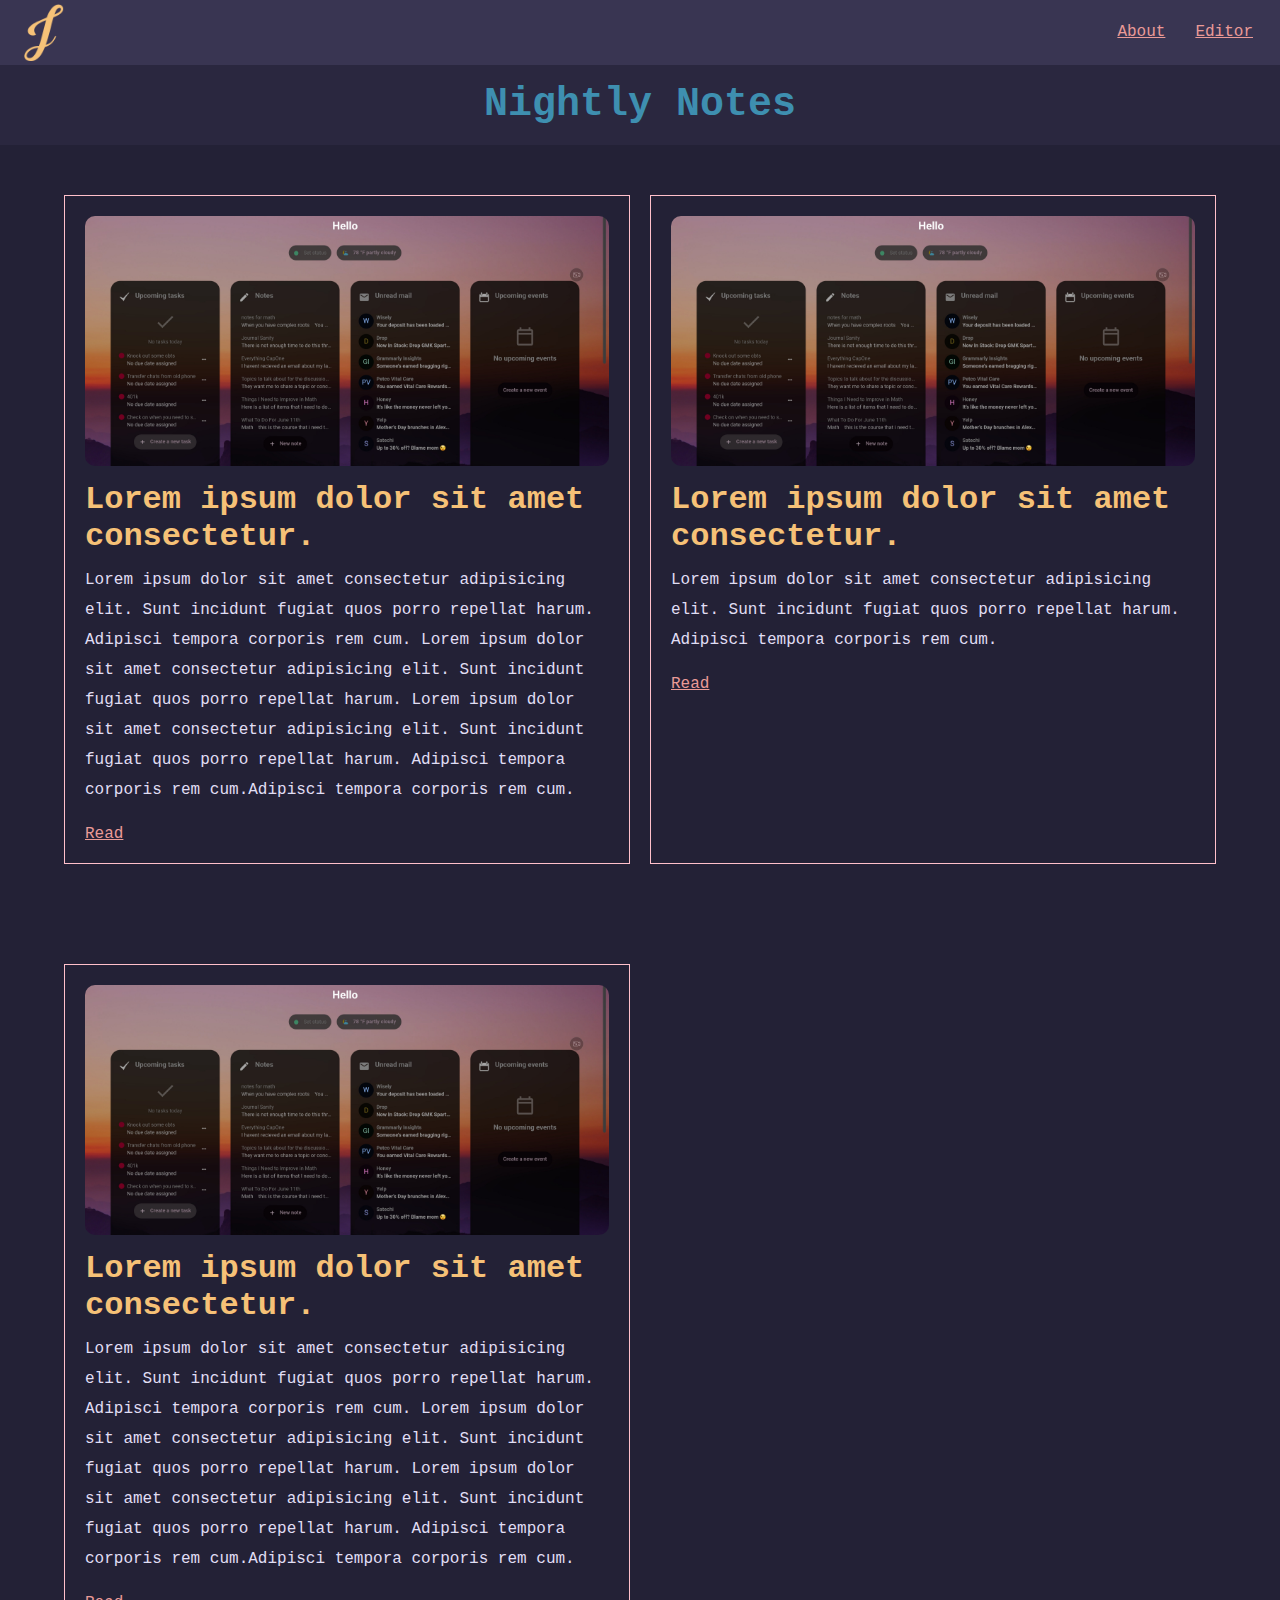
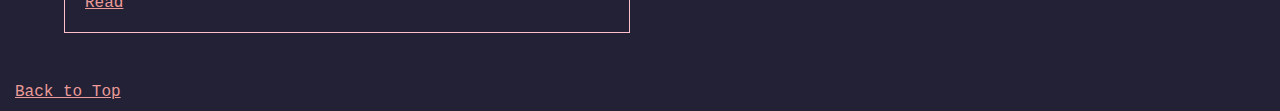
<file: index.html>
<!DOCTYPE html>
<html lang="en">
<head>
    <meta charset="UTF-8">
    <meta charset="UTF-8">
    <meta http-equiv="X-UA-Compatible" content="IE=edge">
    <meta name="viewport" content="width=device-width, initial-scale=1.0">
    <title>Not Jon's blog</title>

    <link rel="stylesheet" href="/css_jon/style.css">
    <link rel="stylesheet" href="https://code.cdn.mozilla.net/fonts/fira.css">

</head>
<body>

    <nav class="navbar">
        <img src="/logo-3.png" class="logo" alt="The letter J">
        <ul class="links-container">
            <li class="li-nav"><a href="/html_jon/about.html" class="link" >About</a></li>
            <li class="li-nav"><a href="/html_jon/editor.html" class="link">Editor</a></li>
        </ul>
    </nav>

    <div class="head-container">
        <header class="header">
            <div class="content">
                <h1 class="heading">Nightly Notes</h1>
            </div>
        </header>
    </div>
    
    
    <section class="blogs-section">
        <div class="blog-card">
            <img src="./dashboard.jpg" class="blog-image" alt="">
            <h1 class="blog-title">Lorem ipsum dolor sit amet consectetur.</h1>
            <p class="blog-overview">Lorem ipsum dolor sit amet consectetur adipisicing elit.
                 Sunt incidunt fugiat quos porro repellat harum. Adipisci tempora corporis rem cum.
                 Lorem ipsum dolor sit amet consectetur adipisicing elit. Sunt incidunt fugiat quos porro repellat harum. 
                 Lorem ipsum dolor sit amet consectetur adipisicing elit. Sunt incidunt fugiat quos porro repellat harum. 
                 Adipisci tempora corporis rem cum.Adipisci tempora corporis rem cum.</p>
            <a href="/" class="btn dark">Read</a>
        </div>
        <div class="blog-card">
            <img src="./dashboard.jpg" class="blog-image" alt="">
            <h1 class="blog-title">Lorem ipsum dolor sit amet consectetur.</h1>
            <p class="blog-overview">Lorem ipsum dolor sit amet consectetur adipisicing elit.
                 Sunt incidunt fugiat quos porro repellat harum. Adipisci tempora corporis rem cum.</p>
            <a href="/" class="btn dark">Read</a>
        </div>
    </section>

    <section class="blogs-section">
        <div class="blog-card">
            <img src="./dashboard.jpg" class="blog-image" alt="">
            <h1 class="blog-title">Lorem ipsum dolor sit amet consectetur.</h1>
            <p class="blog-overview">Lorem ipsum dolor sit amet consectetur adipisicing elit.
                 Sunt incidunt fugiat quos porro repellat harum. Adipisci tempora corporis rem cum.
                 Lorem ipsum dolor sit amet consectetur adipisicing elit. Sunt incidunt fugiat quos porro repellat harum. 
                 Lorem ipsum dolor sit amet consectetur adipisicing elit. Sunt incidunt fugiat quos porro repellat harum. 
                 Adipisci tempora corporis rem cum.Adipisci tempora corporis rem cum.</p>
            <a href="/" class="btn dark">Read</a>
        </div>
    </section>



    <a href="#" class="link">Back to Top</a>

</body>
</html>
</file>
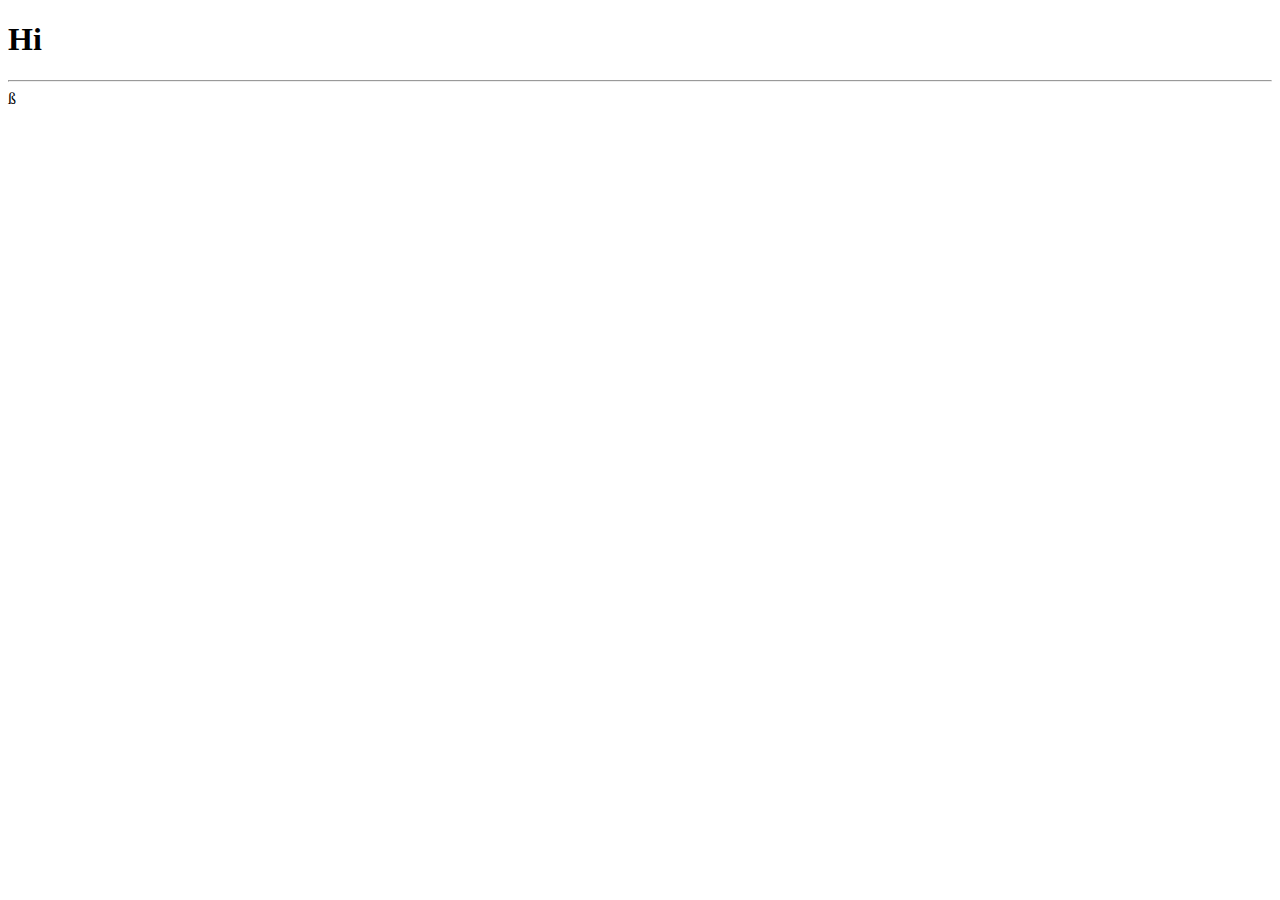
<file: html_jon/about.html>
<!DOCTYPE html>
<html lang="en">
<head>
    <meta charset="UTF-8">
    <meta name="viewport" content="width=device-width, initial-scale=1.0">
    <title>About Me</title>
</head>
<body>
    <h1>Hi</h1>
    <hr>ß
</body>
</html>
</file>
<file: css_jon/style.css>
*{
    margin: 0;
    padding: 0;
    box-sizing: border-box;
}

body{
    font-family:'Fira Sans', monospace ;
    background-color: #232136;

}

.navbar{
    display: flex;
    justify-content: space-between;
    padding: 4px;
    align-items: center;
    background-color: #393552;
    width: 100%;
    
}

.logo{
    width: 40px;
    height: auto;
    margin-left: 20px;
}

.links-container{
    display: flex;
    padding: 8px;
    list-style: none;

}

.link{
    flex: 1;
    margin: 10px;
    padding: 5px;
    color: #ea9a97;
    
    
}

.head-container {
    color: black;
    background-color: #2a273f;
    display: flex;

}

.header {
    width: 100%;
    height: 80px;
    display: flex;
    align-items: center;
    justify-content: center;
}

.heading {
    font-size: 40px;
    color: #3e8fb0;
}

.blogs-section{
    width: 100%;
    padding: 50px 5vw;
    display: grid;
    grid-template-columns: repeat(2, 1fr);
    grid-gap: 20px;
}

.blog-card{
    border: 1px solid pink;
    padding: 20px;
}

.blog-image{
    width: 100%;
    height: 250px;
    object-fit: cover;
    border-radius: 10px;
    margin-bottom: 10px;
}

.blog-title{
    color: #f6c177;
}

.blog-overview{
    margin: 10px 0 20px;
    line-height: 30px;
    color: #e0def4;
}

.btn.dark{
    color: #ea9a97;
}
</file>
